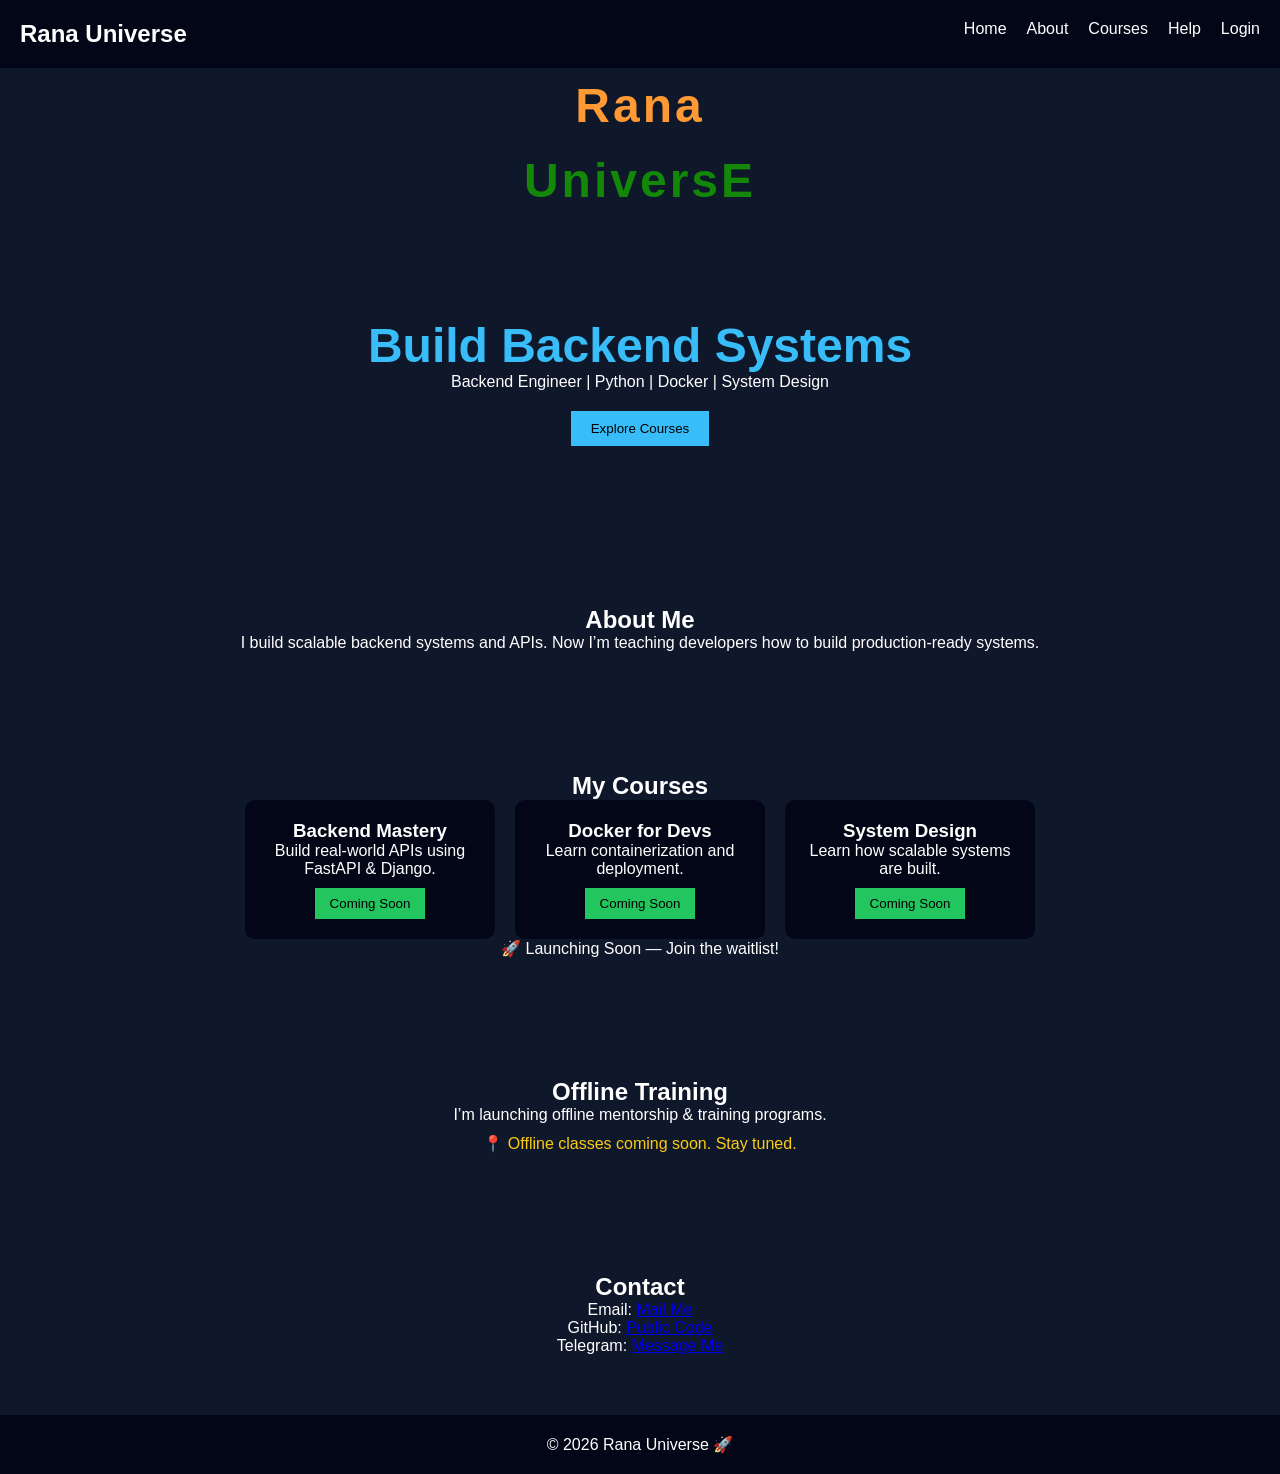
<file: index.html>
<!DOCTYPE html>
<html lang="en">

<head>
  <meta charset="UTF-8">
  <meta name="viewport" content="width=device-width, initial-scale=1.0">
  <title>Rana Universe | Backend Engineer</title>
  <link rel="stylesheet" href="/style.css">
</head>

<body>


  <div id="navbar">
  </div>



  <!-- My Heading -->
  <div class="title-container">
    <h1 class="title title-one" data-text="Rana">Rana</h1>
    <h1 class="title title-two" data-text="Universe">Universe</h1>
  </div>

  <!-- HERO -->
  <section class="hero">
    <h1 id="typing"></h1>
    <p>Backend Engineer | Python | Docker | System Design</p>
    <button onclick="scrollToCourses()">Explore Courses</button>
  </section>

  <!-- ABOUT -->
  <section class="about">
    <h2>About Me</h2>
    <p>
      I build scalable backend systems and APIs.
      Now I’m teaching developers how to build production-ready systems.
    </p>
  </section>

  <!-- COURSES -->
  <section id="courses" class="courses">
    <h2>My Courses</h2>

    <div class="course-container">

      <div class="card">
        <h3>Backend Mastery</h3>
        <p>Build real-world APIs using FastAPI & Django.</p>
        <button>Coming Soon</button>
      </div>

      <div class="card">
        <h3>Docker for Devs</h3>
        <p>Learn containerization and deployment.</p>
        <button>Coming Soon</button>
      </div>

      <div class="card">
        <h3>System Design</h3>
        <p>Learn how scalable systems are built.</p>
        <button>Coming Soon</button>
      </div>

    </div>

    <p class="launch">🚀 Launching Soon — Join the waitlist!</p>
  </section>

  <!-- OFFLINE -->
  <section id="offline" class="offline">
    <h2>Offline Training</h2>
    <p>
      I’m launching offline mentorship & training programs.
    </p>
    <p class="highlight">
      📍 Offline classes coming soon. Stay tuned.
    </p>
  </section>

  <!-- CONTACT -->
  <section id="contact" class="contact">
    <h2>Contact</h2>
    <p>Email: <a href="mailto:RanaUniverse321@gmail.com">Mail Me</a></p>

    <p>GitHub:
      <a href="https://github.com/RanaUniverse" target="_blank">
        Public Code
      </a>
    </p>

    <p>Telegram:
      <a href="https://t.me/RanaUniverse" target="_blank">
        Message Me
      </a>
    </p>
  </section>


  <div id="footer">
  </div>

  <script src="/js/components.js"></script>
  <script src="/js/script.js"></script>

</body>

</html>
</file>
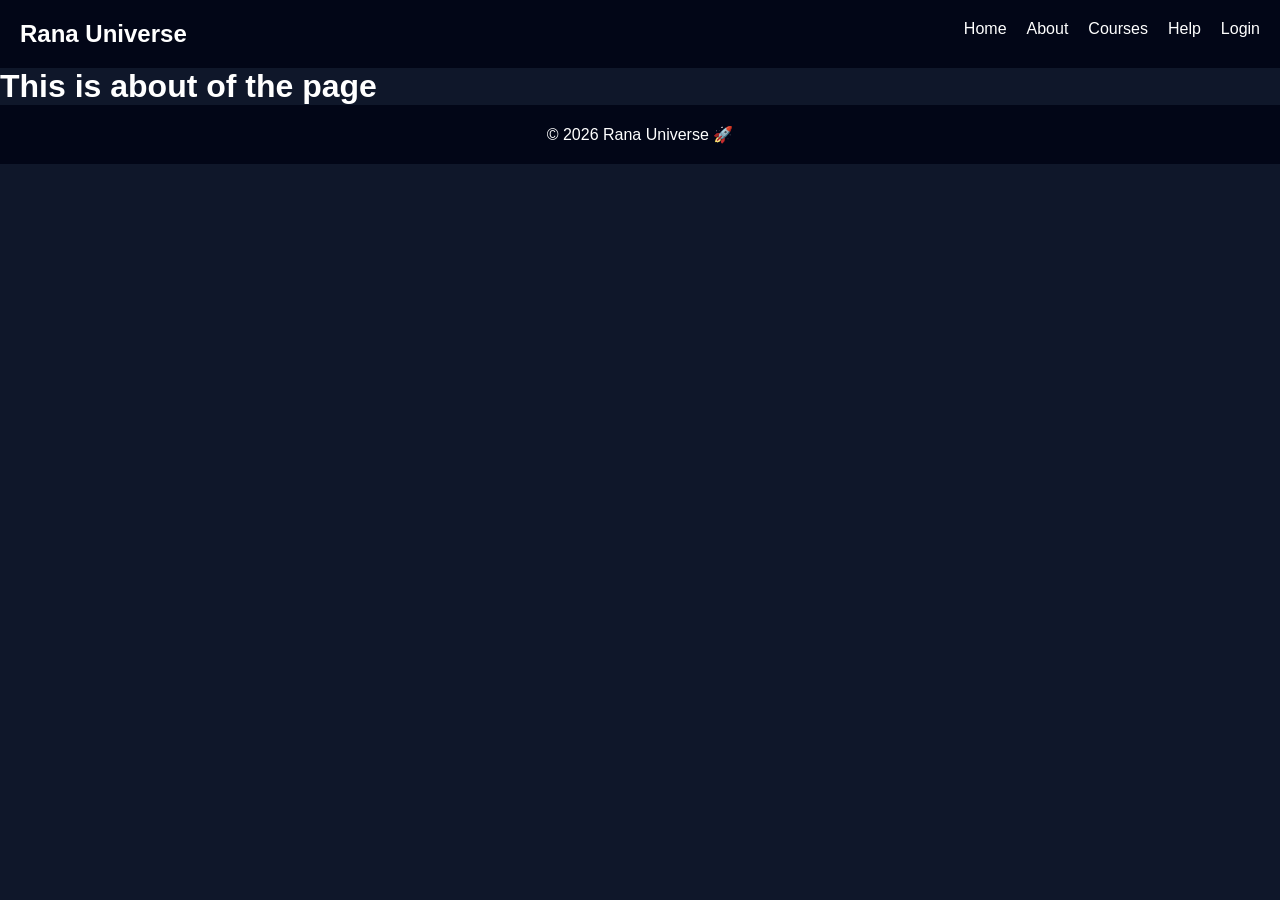
<file: about/index.html>
<!DOCTYPE html>
<html lang="en">

<head>
    <meta charset="UTF-8">
    <meta name="viewport" content="width=device-width, initial-scale=1.0">
    <title>About this website</title>
    <link rel="stylesheet" href="/style.css">
</head>

<body>

    <div id="navbar">
    </div>

    <h1>This is about of the page</h1>
    <div id="footer">
    </div>

    <script src="/js/components.js"></script>
    <script src="/js/script.js"></script>


</body>

</html>
</file>
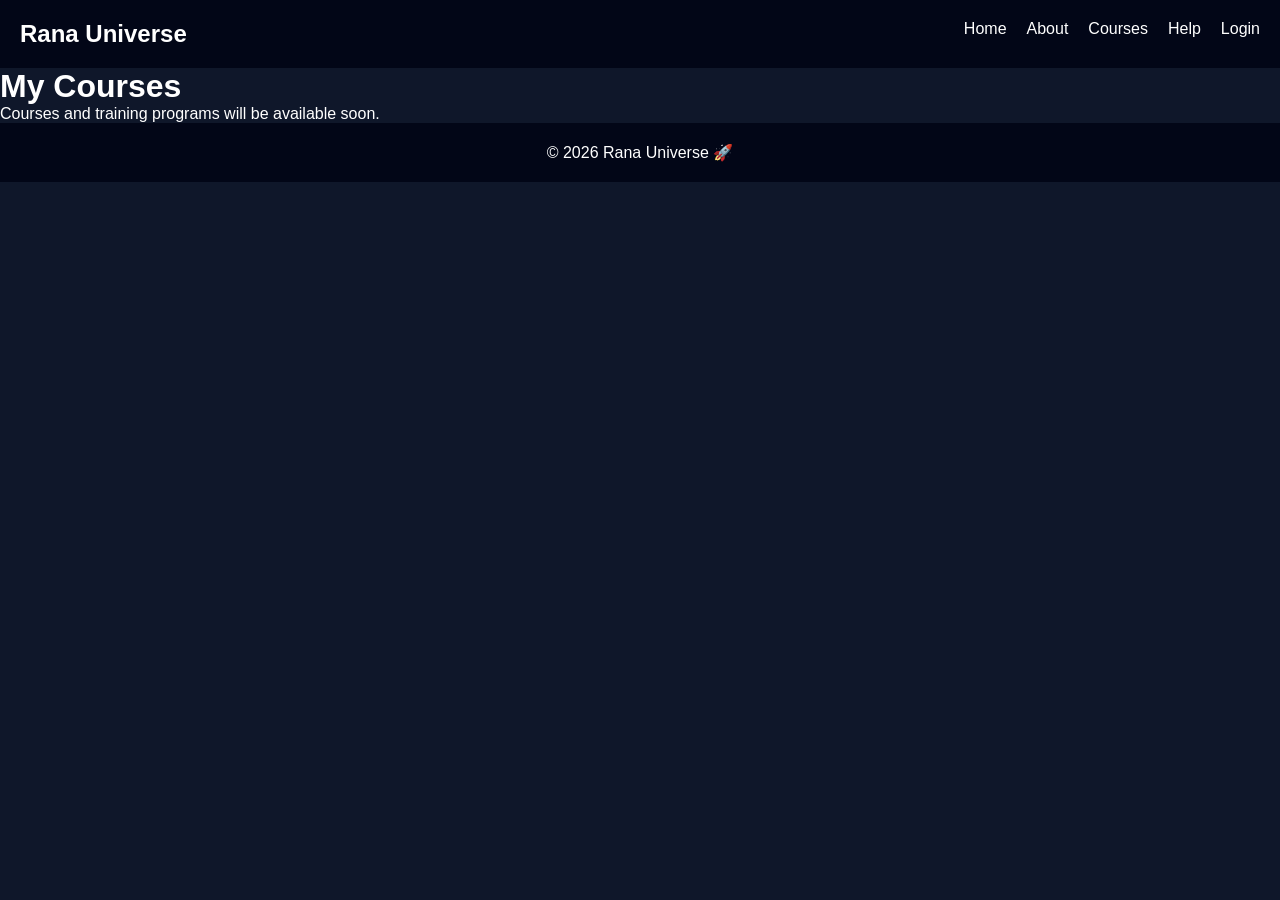
<file: courses/index.html>
<!DOCTYPE html>
<html lang="en">

<head>
    <meta charset="UTF-8">
    <meta name="viewport" content="width=device-width, initial-scale=1.0">

    <title>Courses | Rana Universe</title>

    <link rel="stylesheet" href="/style.css">
</head>

<body>

    <div id="navbar"></div>

    <main>
        <h1>My Courses</h1>

        <p>
            Courses and training programs will be available soon.
        </p>
    </main>

    <div id="footer"></div>

    <script src="/js/components.js"></script>
    <script src="/js/script.js"></script>

</body>

</html>
</file>
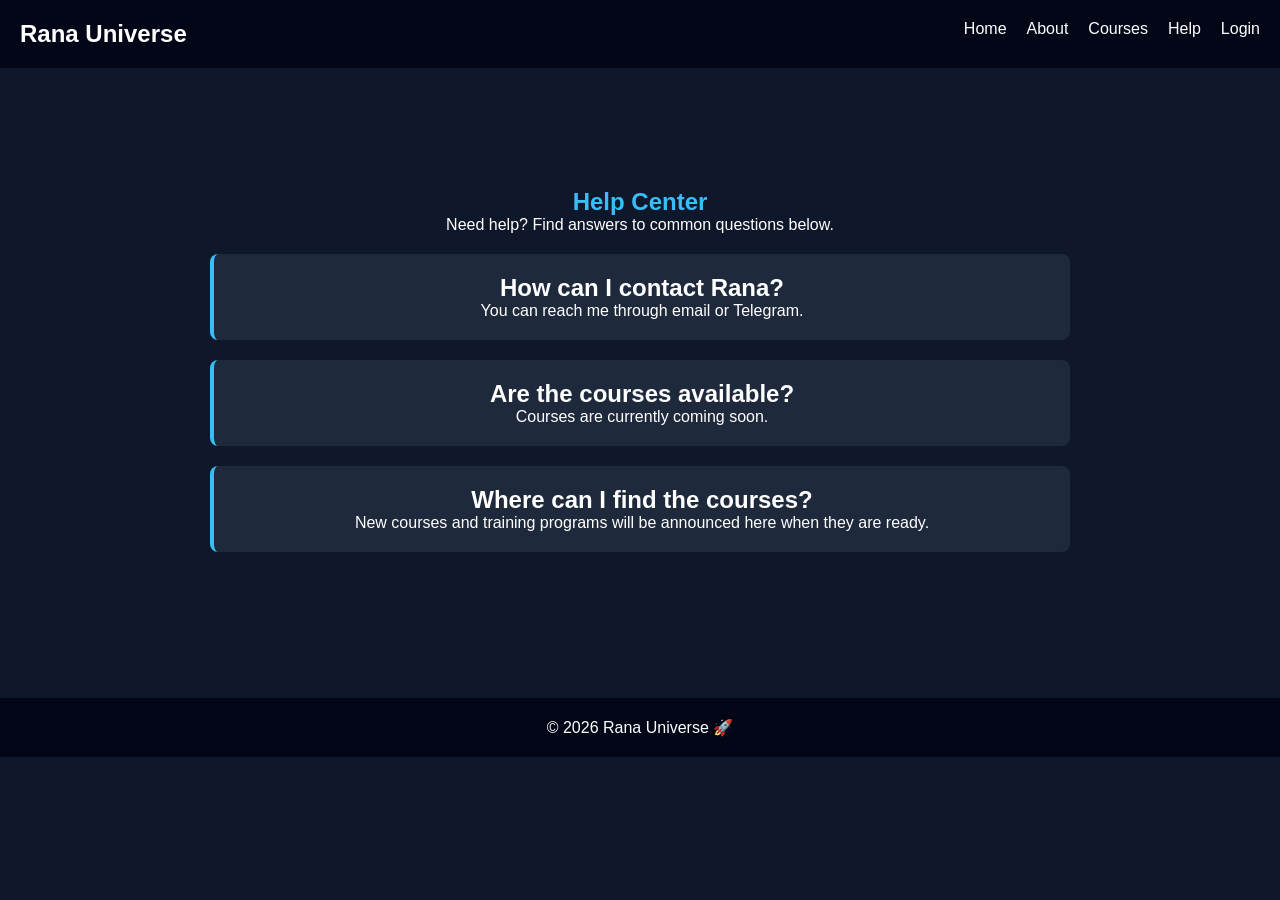
<file: help/index.html>
<!DOCTYPE html>

<html lang="en">

<head>
    <meta charset="UTF-8">
    <meta name="viewport" content="width=device-width, initial-scale=1.0">

    <title>Help | Rana Universe</title>

    <link rel="stylesheet" href="/style.css">
    <link rel="stylesheet" href="/help/style.css">

</head>

<body>

    <div id="navbar"></div>

    <main class="help-page">

        <section class="help">
            <h1>Help Center</h1>

            <p class="help-intro">
                Need help? Find answers to common questions below.
            </p>

            <div class="help-item">
                <h2>How can I contact Rana?</h2>
                <p>
                    You can reach me through email or Telegram.
                </p>
            </div>

            <div class="help-item">
                <h2>Are the courses available?</h2>
                <p>
                    Courses are currently coming soon.
                </p>
            </div>

            <div class="help-item">
                <h2>Where can I find the courses?</h2>
                <p>
                    New courses and training programs will be announced here
                    when they are ready.
                </p>
            </div>

        </section>

    </main>

    <div id="footer"></div>

    <script src="/js/components.js"></script>
    <script src="/js/script.js"></script>

</body>

</html>
</file>
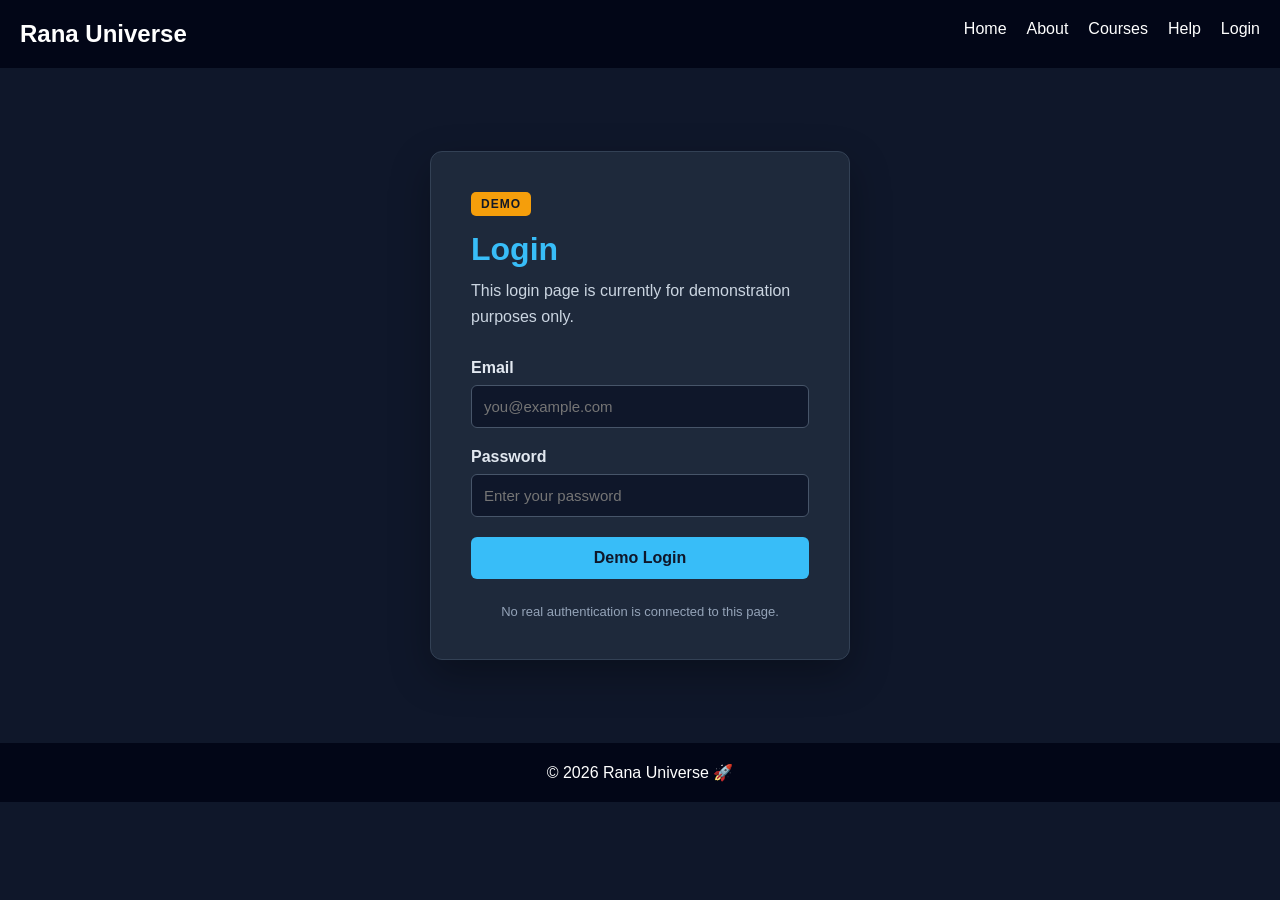
<file: login/index.html>
<!DOCTYPE html>

<html lang="en">

<head>
    <meta charset="UTF-8">
    <meta name="viewport" content="width=device-width, initial-scale=1.0">

    <title>Login | Rana Universe</title>

    <!-- Global styles -->
    <link rel="stylesheet" href="/style.css">

    <!-- Login page styles -->
    <link rel="stylesheet" href="/login/style.css">

</head>

<body>

    <div id="navbar"></div>

    <main class="login-page">

        <div class="login-card">

            <span class="demo-badge">DEMO</span>

            <h1>Login</h1>

            <p class="login-message">
                This login page is currently for demonstration purposes only.
            </p>

            <form>

                <div class="form-group">
                    <label for="email">Email</label>
                    <input type="email" id="email" name="email" placeholder="you@example.com">
                </div>

                <div class="form-group">
                    <label for="password">Password</label>
                    <input type="password" id="password" name="password" placeholder="Enter your password">
                </div>

                <button type="button" class="login-button">
                    Demo Login
                </button>

            </form>

            <p class="demo-note">
                No real authentication is connected to this page.
            </p>

        </div>

    </main>

    <div id="footer"></div>

    <script src="/js/components.js"></script>
    <script src="/js/script.js"></script>

</body>

</html>
</file>
<file: style.css>
* {
  margin: 0;
  padding: 0;
  box-sizing: border-box;
  font-family: sans-serif;
}

body {
  background: #0f172a;
  color: white;
}

/* NAVBAR */
.navbar {
  display: flex;
  justify-content: space-between;
  padding: 20px;
  background: #020617;
  position: sticky;
  top: 0;
}

.navbar ul {
  display: flex;
  list-style: none;
  gap: 20px;
}

.navbar a {
  color: white;
  text-decoration: none;
}

/* HERO */
.hero {
  text-align: center;
  padding: 100px 20px;
}

.hero h1 {
  font-size: 3rem;
  color: #38bdf8;
}

.hero button {
  margin-top: 20px;
  padding: 10px 20px;
  background: #38bdf8;
  border: none;
  cursor: pointer;
}

/* SECTIONS */
section {
  padding: 60px 20px;
  text-align: center;
}

/* COURSES */
.course-container {
  display: flex;
  gap: 20px;
  justify-content: center;
  flex-wrap: wrap;
}

.card {
  background: #020617;
  padding: 20px;
  width: 250px;
  border-radius: 10px;
  transition: 0.3s;
}

.card:hover {
  transform: scale(1.05);
  background: #1e293b;
}

.card button {
  margin-top: 10px;
  padding: 8px 15px;
  background: #22c55e;
  border: none;
}

/* OFFLINE */
.highlight {
  color: #facc15;
  margin-top: 10px;
}

/* FOOTER */
footer {
  text-align: center;
  padding: 20px;
  background: #020617;
}


:root {
  /* i make this color just for same as India Flag color */
  --title_color_1: #FF9933;
  --title_color_2: #138808;
}


body {
  padding: 0;
  margin: 0;
}

.title {
  /* display: inline-block; */
  font-size: 3rem;
  font-weight: bold;
  letter-spacing: 3px;
  cursor: pointer;
  margin: 10px;
}

.title {
  transition: transform 0.3s ease,
    color .5s ease;
}

.title-container {
  display: flex;
  flex-flow: column nowrap;
  align-items: center;
}

.title-one {
  color: var(--title_color_1);
}

.title-two {
  color: var(--title_color_2);
}

.title:hover {
  transform: scale(1.1);
}

.title-one:hover {
  color: var(--title_color_2);
}

.title-two:hover {
  color: var(--title_color_1);
}


.footer {
  font-family: Arial, sans-serif;
  font-size: 14px;
  font-weight: 800;
  background-color: #111;
  color: #fff;
  text-align: center;
  padding: 15px 0;
  position: fixed;
  bottom: 0;
  width: 100%;
}

.footer p {
  margin: 0;
  letter-spacing: 1px;
}

body>p {
  font-size: 20px;
  font-weight: 700;
}
</file>
<file: help/style.css>
.help-page {
    min-height: 70vh;
    padding: 60px 20px;
    background: #0f172a;
    color: white;
}

.help {
    max-width: 900px;
    margin: auto;
}

.help h1 {
    color: #38bdf8;
}

.help-item {
    background: #1e293b;
    padding: 20px;
    margin: 20px 0;
    border-left: 4px solid #38bdf8;
    border-radius: 8px;
}
</file>
<file: login/style.css>
/* =========================
LOGIN PAGE
========================= */

.login-page {
    min-height: 75vh;
    display: flex;
    justify-content: center;
    align-items: center;
    padding: 60px 20px;
    background: #0f172a;
    color: #f8fafc;
}

.login-card {
    width: 100%;
    max-width: 420px;
    padding: 40px;
    background: #1e293b;
    border: 1px solid #334155;
    border-radius: 12px;
    box-shadow: 0 15px 40px rgba(0, 0, 0, 0.3);
}

.demo-badge {
    display: inline-block;
    padding: 5px 10px;
    margin-bottom: 15px;

    background: #f59e0b;
    color: #111827;

    font-size: 12px;
    font-weight: bold;
    letter-spacing: 1px;

    border-radius: 5px;
}

.login-card h1 {
    margin: 0 0 10px;
    color: #38bdf8;
}

.login-message {
    margin-bottom: 30px;
    color: #cbd5e1;
    line-height: 1.6;
}

.form-group {
    margin-bottom: 20px;
}

.form-group label {
    display: block;
    margin-bottom: 8px;
    color: #e2e8f0;
    font-weight: bold;
}

.form-group input {
    width: 100%;
    padding: 12px;

    background: #0f172a;
    color: #f8fafc;

    border: 1px solid #475569;
    border-radius: 6px;

    font-size: 15px;
}

.form-group input:focus {
    outline: none;
    border-color: #38bdf8;
}

.login-button {
    width: 100%;
    padding: 12px;

    background: #38bdf8;
    color: #0f172a;

    border: none;
    border-radius: 6px;

    font-size: 16px;
    font-weight: bold;

    cursor: pointer;
}

.login-button:hover {
    background: #7dd3fc;
}

.demo-note {
    margin-top: 25px;
    margin-bottom: 0;

    color: #94a3b8;
    font-size: 13px;
    text-align: center;
}
</file>
